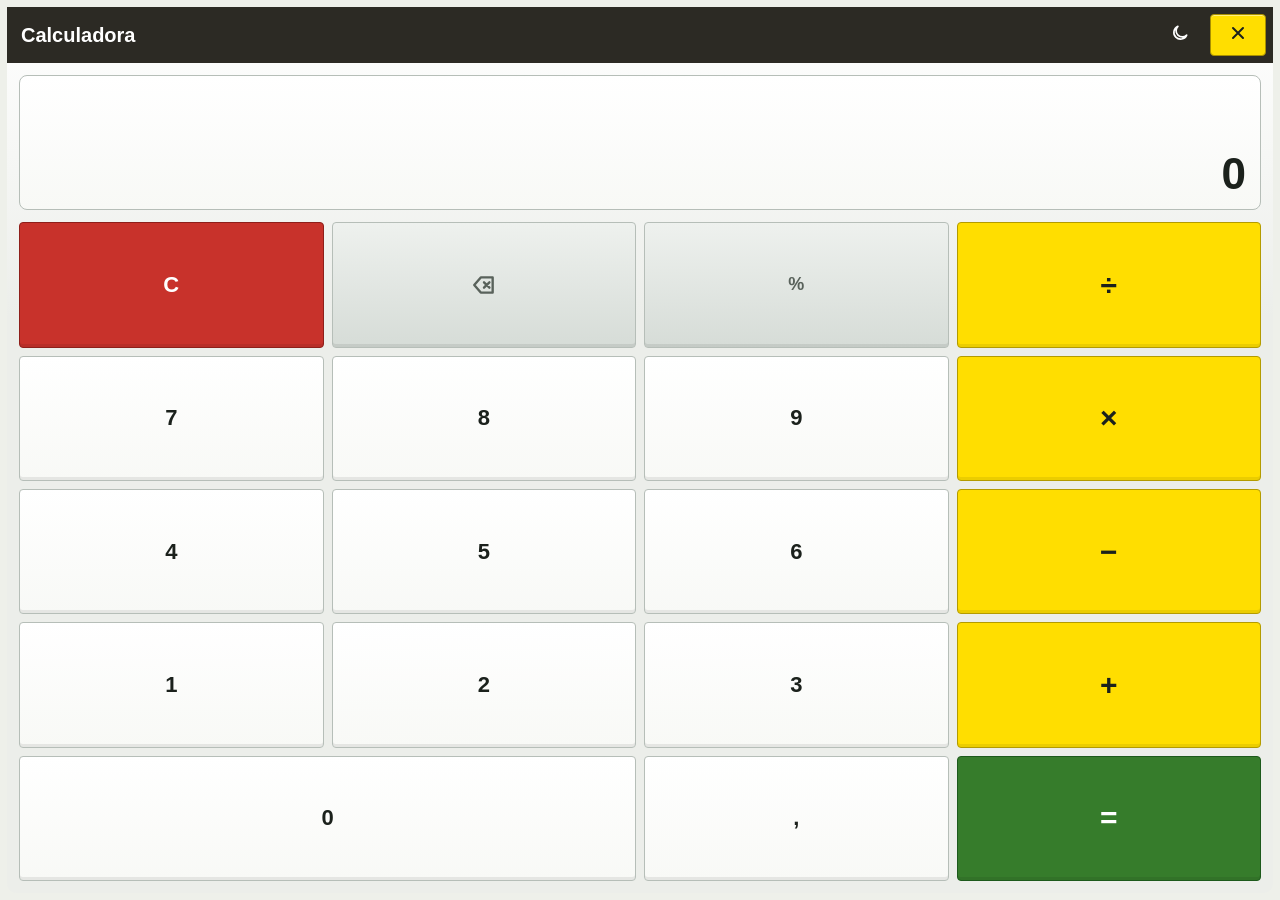
<file: calculadora/index.html>
<!doctype html>
<html lang="es" translate="no">
<head>
<meta charset="utf-8">
<meta name="google" content="notranslate">
<meta name="viewport" content="width=device-width, initial-scale=1">
<title>Calculadora G5</title>
<style>
  :root {
    --green: #367c2b;
    --green-deep: #1d5a1c;
    --green-bright: #5ea23a;
    --yellow: #ffde00;
    --yellow-ink: #1b211c;
    --crit: #c8322b;
    --font: "Open Sans", "Cantarell", "Noto Sans", sans-serif;
    /* Modo día */
    --screen: #eceeea;
    --tile: #f8f9f6;
    --tile-top: #ffffff;
    --tile-edge: #b6beb8;
    --mod-head: #dfe4df;
    --track: #d9ded9;
    --sc-top: #eef1ee;
    --sc-bottom: #d6dcd7;
    --ink: #1b211c;
    --muted: #59625b;
    --lcd-ink: var(--ink);
    --lcd-muted: var(--muted);
    --cab: #2c2a24;
    --borde: #eef0ea;
  }
  html[data-mode="noche"] {
    color-scheme: dark;
    --screen: #2f2b26;
    --tile: #3a352f;
    --tile-top: #454039;
    --tile-edge: #585045;
    --mod-head: #342f29;
    --track: #25221d;
    --sc-top: #3e3932;
    --sc-bottom: #2c2823;
    --ink: #ede7da;
    --muted: #b2a894;
    --cab: #1c1915;
    --borde: #8d8474;
  }
  * { box-sizing: border-box; }
  /* Como las ventanas de la S770: marco claro y grueso con el borde de adentro redondeado */
  html { height: 100%; background: var(--borde); }
  body {
    height: calc(100% - 14px); margin: 7px; border-radius: 9px; overflow: hidden;
    background: linear-gradient(var(--tile-top), var(--screen) 35%); color: var(--ink); font-family: var(--font);
    display: grid; grid-template-rows: auto auto 1fr;
    user-select: none; -webkit-user-select: none; touch-action: manipulation; overflow: hidden;
  }

  /* Cabecera oscura con la ✕ amarilla, como las ventanas de la S770 */
  header {
    display: flex; align-items: center; gap: 8px; padding: 6px 7px 6px 14px; min-height: 56px;
    background: var(--cab); color: #fff;
  }
  header h1 { margin: 0; font-size: 20px; font-weight: 700; flex: 1; }
  header button {
    width: 44px; height: 42px; border: 0; border-radius: 4px; cursor: pointer;
    background: transparent; color: #fff; font: 700 18px var(--font);
  }
  header button:active { background: rgba(255, 255, 255, .15); }
  header #cerrar {
    width: 56px; background: var(--yellow); color: var(--yellow-ink); border: 1px solid #a88f00;
    box-shadow: inset 0 1px 0 rgba(255, 255, 255, .5);
  }
  header #cerrar:active { filter: brightness(.9); }

  /* Visor: tarjeta clara redondeada con el número grande, como los contadores de la S770 */
  .visor {
    margin: 12px 12px 0; padding: 10px 14px 12px; border-radius: 8px;
    background: linear-gradient(var(--tile-top), var(--tile)); color: var(--lcd-ink); border: 1px solid var(--tile-edge);
    display: grid; gap: 4px; min-height: 118px; align-content: end;
  }
  .cinta { display: grid; gap: 2px; justify-items: end; min-height: 36px; align-content: end; }
  .cinta div { font-size: 13px; color: var(--lcd-muted); font-variant-numeric: tabular-nums; white-space: nowrap; overflow: hidden; text-overflow: ellipsis; max-width: 100%; }
  .cinta div b { color: var(--lcd-ink); font-weight: 700; }
  .expr { text-align: right; font-size: 16px; color: var(--lcd-muted); min-height: 21px; white-space: nowrap; overflow: hidden; text-overflow: ellipsis; font-variant-numeric: tabular-nums; direction: rtl; }
  .expr span { direction: ltr; unicode-bidi: isolate; }
  .num { text-align: right; font-size: 44px; font-weight: 800; line-height: 1.05; font-variant-numeric: tabular-nums; white-space: nowrap; overflow: hidden; }
  .num.chico { font-size: 30px; }
  .num.error { color: var(--crit); font-size: 26px; }

  /* Teclado */
  .teclas {
    padding: 12px; display: grid; gap: 8px;
    grid-template-columns: repeat(4, 1fr); grid-auto-rows: 1fr; min-height: 0;
  }
  .teclas button {
    min-height: 48px; border-radius: 4px; cursor: pointer; font: 700 22px var(--font);
    color: var(--ink); border: 1px solid var(--tile-edge);
    background: linear-gradient(var(--sc-top), var(--sc-bottom));
    box-shadow: inset 0 -3px 0 rgba(0, 0, 0, .08);
    display: grid; place-items: center;
  }
  .teclas button.num-t { background: linear-gradient(var(--tile-top), var(--tile)); }
  .teclas button svg { width: 26px; height: 26px; }
  header button svg { width: 20px; height: 20px; }
  .teclas button.op { font-size: 30px; background: var(--yellow); color: var(--yellow-ink); border-color: #b39b00; }
  .teclas button.fn { color: var(--muted); font-size: 18px; }
  .teclas button.borrar { background: var(--crit); color: #fff; border-color: #8e1f1a; }
  .teclas button.igual { background: var(--green); color: #fff; border-color: var(--green-deep); font-size: 30px; }
  .teclas button.cero { grid-column: span 2; }
  .teclas button:active, .teclas button.apretada { filter: brightness(.82); box-shadow: inset 0 2px 4px rgba(0, 0, 0, .25); }
  .teclas button.op.activa { outline: 3px solid var(--green-bright); outline-offset: -3px; }
  @media (prefers-reduced-motion: no-preference) { .teclas button { transition: filter .08s; } }
</style>
</head>
<body>
  <header>
    <h1>Calculadora</h1>
    <button type="button" id="modo" aria-label="Cambiar modo día o noche">☾</button>
    <button type="button" id="cerrar" aria-label="Cerrar"><svg viewBox="0 0 24 24" fill="none" stroke="currentColor" stroke-width="2.4" stroke-linecap="round"><path d="M6 6l12 12M18 6L6 18"/></svg></button>
  </header>

  <div class="visor" aria-live="polite">
    <div class="cinta" id="cinta"></div>
    <div class="expr" id="expr"><span></span></div>
    <div class="num" id="num">0</div>
  </div>

  <div class="teclas" id="teclas">
    <button type="button" class="borrar" data-k="c" aria-label="Borrar todo">C</button>
    <button type="button" class="fn" data-k="bs" aria-label="Borrar un número"><svg viewBox="0 0 24 24" fill="none" stroke="currentColor" stroke-width="2.2" stroke-linejoin="round" stroke-linecap="round"><path d="M9 5h11v14H9l-6-7z"/><path d="M12 9.5l5 5M17 9.5l-5 5"/></svg></button>
    <button type="button" class="fn" data-k="%" aria-label="Por ciento">%</button>
    <button type="button" class="op" data-k="/" aria-label="Dividir">÷</button>

    <button type="button" class="num-t" data-k="7">7</button>
    <button type="button" class="num-t" data-k="8">8</button>
    <button type="button" class="num-t" data-k="9">9</button>
    <button type="button" class="op" data-k="*" aria-label="Multiplicar">×</button>

    <button type="button" class="num-t" data-k="4">4</button>
    <button type="button" class="num-t" data-k="5">5</button>
    <button type="button" class="num-t" data-k="6">6</button>
    <button type="button" class="op" data-k="-" aria-label="Restar">−</button>

    <button type="button" class="num-t" data-k="1">1</button>
    <button type="button" class="num-t" data-k="2">2</button>
    <button type="button" class="num-t" data-k="3">3</button>
    <button type="button" class="op" data-k="+" aria-label="Sumar">+</button>

    <button type="button" class="num-t cero" data-k="0">0</button>
    <button type="button" class="num-t" data-k="," aria-label="Coma decimal">,</button>
    <button type="button" class="igual" data-k="=" aria-label="Igual">=</button>
  </div>

<script>
(function () {
  "use strict";
  const $ = (id) => document.getElementById(id);

  const SOL = '<svg viewBox="0 0 24 24" fill="none" stroke="currentColor" stroke-width="2" stroke-linecap="round"><circle cx="12" cy="12" r="4"/><path d="M12 2v2M12 20v2M2 12h2M20 12h2M5 5l1.5 1.5M17.5 17.5L19 19M5 19l1.5-1.5M17.5 6.5L19 5"/></svg>';
  const LUNA = '<svg viewBox="0 0 24 24" fill="none" stroke="currentColor" stroke-width="2" stroke-linejoin="round"><path d="M20 14.5A8 8 0 1 1 9.5 4a6.5 6.5 0 0 0 10.5 10.5z"/></svg>';
  // Modo día / noche: lo manda el lanzador en la dirección (#noche o #dia)
  function setModo(m) {
    document.documentElement.dataset.mode = m;
    $("modo").innerHTML = m === "noche" ? SOL : LUNA;
  }
  setModo(location.hash === "#noche" ? "noche" : "dia");
  $("modo").addEventListener("click", () => setModo(document.documentElement.dataset.mode === "noche" ? "dia" : "noche"));
  $("cerrar").addEventListener("click", () => window.close());

  /* ---------- Cuentas ----------
     Se guarda la cuenta como una lista: número, operación, número, ...
     y se resuelve respetando que × y ÷ van antes que + y −. Sin eval. */
  const SIMB = { "+": "+", "-": "−", "*": "×", "/": "÷" };
  let partes = [];          // números (como texto) y operaciones ya cerradas
  let actual = "0";         // número que se está escribiendo (con punto decimal)
  let recienIgual = false;  // después de "=", un número nuevo empieza de cero
  let error = false;
  const cinta = [];

  // Redondea para no mostrar cosas como 0,30000000000000004
  const limpio = (x) => Number.parseFloat(x.toPrecision(12));

  function resolver(lista) {
    // Primero × y ÷
    const a = [Number(lista[0])];
    for (let i = 1; i < lista.length; i += 2) {
      const op = lista[i], n = Number(lista[i + 1]);
      if (op === "*") a[a.length - 1] *= n;
      else if (op === "/") {
        if (n === 0) throw new Error("div0");
        a[a.length - 1] /= n;
      } else a.push(op, n);
    }
    // Después + y −
    let r = a[0];
    for (let i = 1; i < a.length; i += 2) r = a[i] === "+" ? r + a[i + 1] : r - a[i + 1];
    if (!Number.isFinite(r)) throw new Error("grande");
    return limpio(r);
  }

  // Formato uruguayo: punto para miles, coma para decimales
  function formato(txt) {
    if (txt === "-") return "−";
    const neg = txt.startsWith("-"), t = neg ? txt.slice(1) : txt;
    if (/e/i.test(t)) return (neg ? "−" : "") + t.replace(".", ",");
    const [ent, dec] = t.split(".");
    const miles = ent.replace(/\B(?=(\d{3})+(?!\d))/g, ".");
    return (neg ? "−" : "") + miles + (dec !== undefined ? "," + dec : "");
  }
  const textoDe = (n) => String(n);

  function pintar() {
    const num = $("num");
    num.classList.remove("error", "chico");
    if (error) { num.textContent = error; num.classList.add("error"); }
    else {
      num.textContent = formato(actual);
      if (num.textContent.length > 13) num.classList.add("chico");
    }
    $("expr").firstElementChild.textContent = partes.map((p, i) => i % 2 ? " " + SIMB[p] + " " : formato(p)).join("");
    $("cinta").innerHTML = "";
    cinta.slice(-3).forEach(c => {
      const d = document.createElement("div");
      d.textContent = c.cuenta + " = ";
      const b = document.createElement("b"); b.textContent = c.resultado; d.appendChild(b);
      $("cinta").appendChild(d);
    });
    const ultOp = partes.length % 2 === 0 && partes.length ? partes[partes.length - 1] : null;
    document.querySelectorAll(".op").forEach(b => b.classList.toggle("activa", actual === "" && b.dataset.k === ultOp));
  }

  function digito(d) {
    if (error) limpiar();
    if (recienIgual) { actual = "0"; recienIgual = false; }
    if (actual === "") actual = "0";
    const cifras = actual.replace(/[^0-9]/g, "").length;
    if (cifras >= 15) return;
    if (d === ".") { if (!actual.includes(".")) actual += "."; return; }
    actual = actual === "0" ? d : actual === "-0" ? "-" + d : actual + d;
  }

  function operacion(op) {
    if (error) return;
    recienIgual = false;
    if (actual === "") { if (partes.length) partes[partes.length - 1] = op; return; }   // cambiar de operación
    partes.push(textoDe(Number(actual)), op);
    actual = "";
  }

  function porciento() {
    if (error || actual === "") return;
    const n = Number(actual);
    // 200 + 10 % = 220 (el 10 % de 200); 200 × 10 % = 20; solo: 10 % = 0,1
    if (partes.length >= 2 && (partes[partes.length - 1] === "+" || partes[partes.length - 1] === "-")) {
      try { actual = textoDe(limpio(resolver(partes.slice(0, -1)) * n / 100)); } catch { falla("No se puede"); }
    } else actual = textoDe(limpio(n / 100));
  }

  function igual() {
    if (error) return;
    if (!partes.length) return;
    const lista = partes.concat(actual === "" ? [] : [textoDe(Number(actual))]);
    if (lista.length % 2 === 0) lista.pop();   // termina en operación: se ignora
    const cuenta = lista.map((p, i) => i % 2 ? " " + SIMB[p] + " " : formato(p)).join("");
    try {
      const r = resolver(lista);
      actual = textoDe(r);
      cinta.push({ cuenta, resultado: formato(actual) });
      if (cinta.length > 20) cinta.shift();
      partes = []; recienIgual = true;
    } catch (e) {
      falla(e.message === "div0" ? "No se puede dividir entre 0" : "Número demasiado grande");
    }
  }

  function falla(msj) { error = msj; partes = []; actual = "0"; }
  function limpiar() { partes = []; actual = "0"; error = false; recienIgual = false; }
  function atras() {
    if (error) { limpiar(); return; }
    if (recienIgual) { recienIgual = false; return; }
    if (actual === "") { partes.pop(); actual = partes.pop() || "0"; return; }
    actual = actual.length > 1 && actual !== "-0" ? actual.slice(0, -1) : "0";
    if (actual === "-") actual = "0";
  }

  function tecla(k) {
    if (/^[0-9]$/.test(k)) digito(k);
    else if (k === "," || k === ".") digito(".");
    else if ("+-*/".includes(k)) operacion(k);
    else if (k === "%") porciento();
    else if (k === "=") igual();
    else if (k === "c") limpiar();
    else if (k === "bs") atras();
    pintar();
  }

  $("teclas").addEventListener("click", (e) => {
    const b = e.target.closest("button[data-k]"); if (b) tecla(b.dataset.k);
  });

  // Teclado físico, incluido el numérico
  const MAPA = { Enter: "=", "=": "=", Escape: "c", Delete: "c", Backspace: "bs", ",": ",", ".": ".", Decimal: "." };
  document.addEventListener("keydown", (e) => {
    if (e.ctrlKey || e.altKey || e.metaKey) {
      if (e.ctrlKey && e.key.toLowerCase() === "c") copiar();
      return;
    }
    let k = MAPA[e.key] || e.key;
    if (e.code === "NumpadDecimal") k = ".";
    if (!/^[0-9]$/.test(k) && !"+-*/%=.,".includes(k) && k !== "c" && k !== "bs") return;
    e.preventDefault();
    tecla(k);
    // Que se vea la tecla apretada
    const kb = k === "." ? "," : k;
    const b = document.querySelector(`.teclas button[data-k="${CSS.escape(kb)}"]`);
    if (b) { b.classList.add("apretada"); setTimeout(() => b.classList.remove("apretada"), 110); }
  });

  // Ctrl+C copia el resultado, con coma decimal
  function copiar() {
    if (error || !navigator.clipboard) return;
    navigator.clipboard.writeText(formato(actual || "0").replace(/\./g, "").replace("−", "-")).catch(() => {});
  }

  pintar();
})();
</script>
</body>
</html>
</file>
